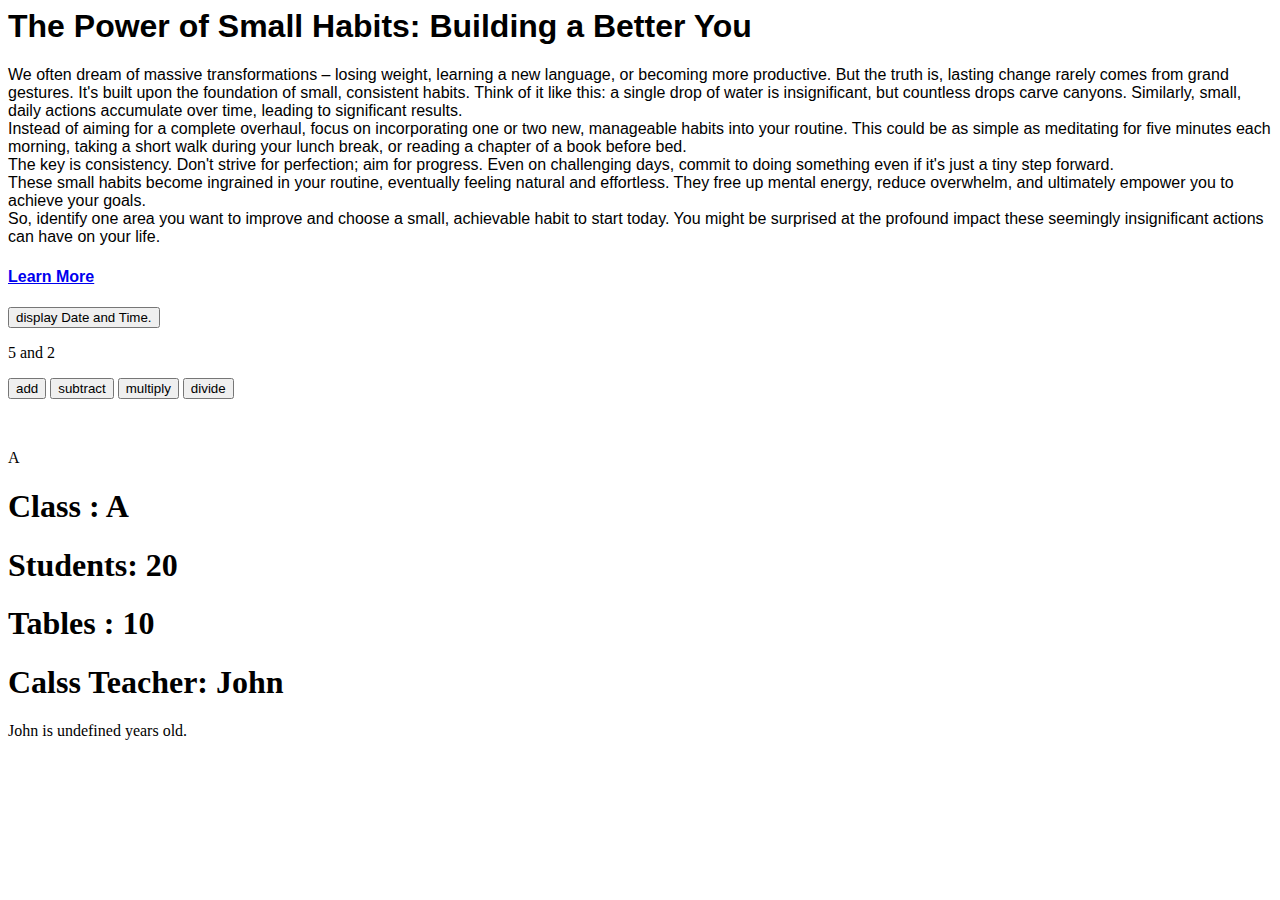
<file: a.html>
<html lang="en">
<head>
    <meta charset="UTF-8">
    <meta name="viewport" content="width=device-width, initial-scale=1.0">
    <title>The Power of Small Habits</title>
</head>
<body>
    <div><h1 title="The Title" style="font-family: sans-serif;"> The Power of Small Habits: Building a Better You</h1></div>
    <div><p title="The paragraph" style="font-family: sans-serif;">We often dream of massive transformations – losing weight, learning a new language, or becoming more productive. But the truth is, lasting
change rarely comes from grand gestures. It's built upon the foundation of small, consistent habits.

Think of it like this: a single drop of water is insignificant, but countless drops carve canyons. Similarly, small, daily actions accumulate
over time, leading to significant results. <br>

Instead of aiming for a complete overhaul, focus on incorporating one or two new, manageable habits into your routine. This could be as simple
as meditating for five minutes each morning, taking a short walk during your lunch break, or reading a chapter of a book before bed.<br>

The key is consistency. Don't strive for perfection; aim for progress.  Even on challenging days, commit to doing  something   even if it's
just a tiny step forward.<br>

These small habits become ingrained in your routine, eventually feeling natural and effortless.  They free up mental energy, reduce overwhelm,
and ultimately empower you to achieve your goals.<br>

So, identify one area you want to improve and choose a small, achievable habit to start today. You might be surprised at the profound impact
these seemingly insignificant actions can have on your life.</p>
    </div>
    <div><a href="LearnMore.html"><h4 title="link" style="font-family: sans-serif;">Learn More</h4></a></div>

    <button type="button"
    onclick="document.getElementById('demo').innerHTML = Date()">display Date and Time.</button>

    <p id="demo"></p>

    <p>5 and 2</p>
    <button type="button" onclick="add()">add </button>
    <button type="button" onclick="subtract()">subtract </button>
    <button type="button" onclick="multiply()">multiply</button>
    <button type="button" onclick="divide()">divide </button>
    <p id="result"></p>
    <br>
    <p id="C0">H</p>

    <h1 id="ClassName"></h1>
    <h1 id="ClassStudent"></h1>
    <h1 id="ClassTables"></h1>
    <h1 id="ClassTeacher"></h1>

    <p id="person"></p>
</body>
<script src="script.js"></script>
</html>
</file>
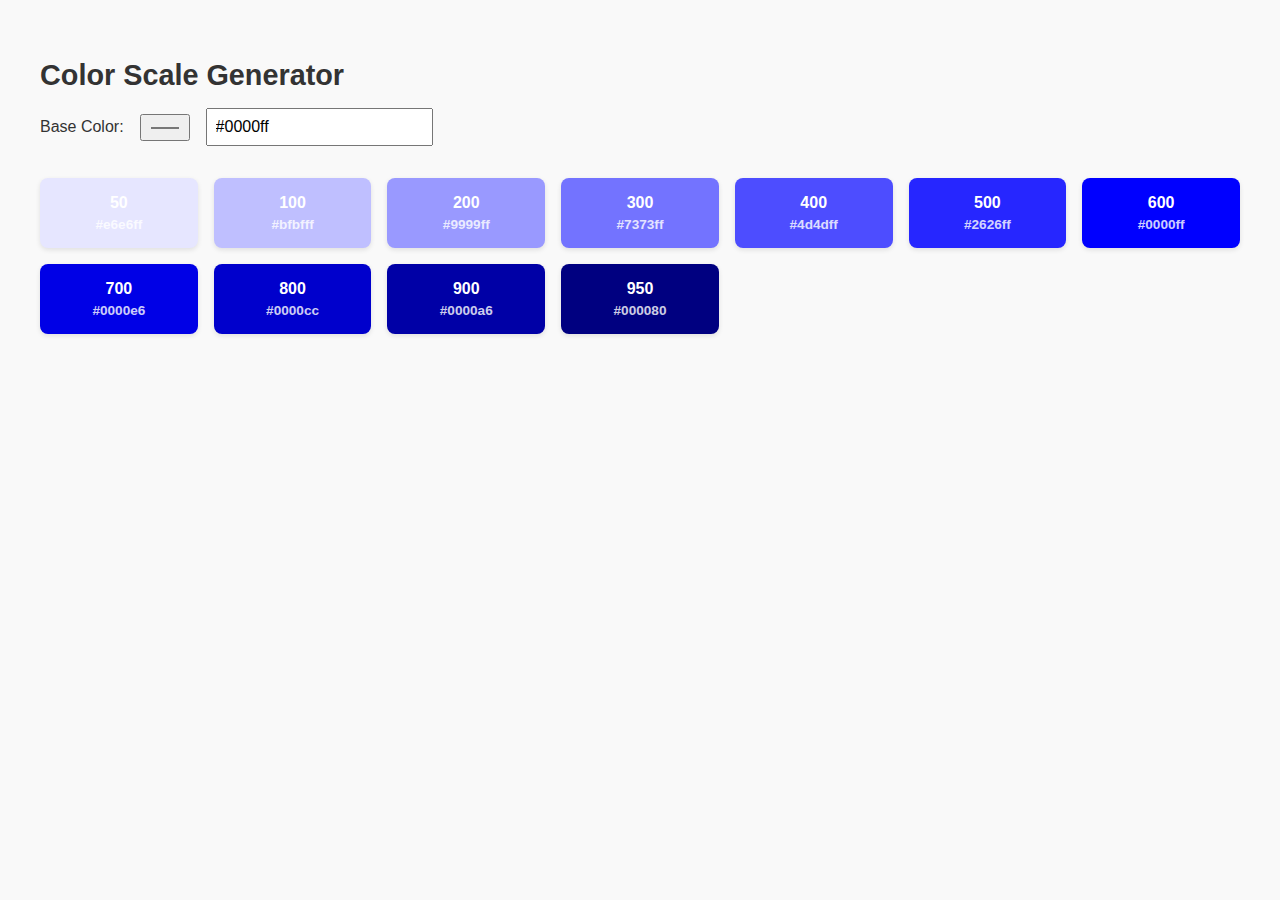
<file: b.html>
<!DOCTYPE html>
<html lang="en">
<head>
  <meta charset="UTF-8" />
  <meta name="viewport" content="width=device-width, initial-scale=1.0"/>
  <title>Color Scale Generator</title>
  <style>
    body {
      font-family: Arial, sans-serif;
      padding: 2rem;
      background: #f9f9f9;
      color: #333;
    }

    h1 {
      font-size: 1.8rem;
      margin-bottom: 1rem;
    }

    .input-group {
      display: flex;
      align-items: center;
      gap: 1rem;
      margin-bottom: 2rem;
    }

    input[type="color"], input[type="text"] {
      padding: 0.5rem;
      font-size: 1rem;
    }

    .colors {
      display: grid;
      grid-template-columns: repeat(auto-fill, minmax(140px, 1fr));
      gap: 1rem;
    }

    .color-box {
      padding: 1rem;
      border-radius: 8px;
      color: #fff;
      text-align: center;
      font-weight: bold;
      box-shadow: 0 2px 5px rgba(0, 0, 0, 0.1);
    }

    .color-box span {
      display: block;
      font-size: 0.85rem;
      margin-top: 0.3rem;
      opacity: 0.8;
    }
  </style>
</head>
<body>
  <h1>Color Scale Generator</h1>

  <div class="input-group">
    <label for="baseColor">Base Color:</label>
    <input type="color" id="baseColor" value="#0000ff" />
    <input type="text" id="hexInput" value="#0000ff" />
  </div>

  <div class="colors" id="colorGrid"></div>

  <script>
    function hexToRgb(hex) {
      hex = hex.replace("#", "");
      const bigint = parseInt(hex, 16);
      return {
        r: (bigint >> 16) & 255,
        g: (bigint >> 8) & 255,
        b: bigint & 255,
      };
    }

    function rgbToHex(r, g, b) {
      return (
        "#" +
        [r, g, b]
          .map((x) => {
            const hex = x.toString(16);
            return hex.length === 1 ? "0" + hex : hex;
          })
          .join("")
      );
    }

    function mixColors(c1, c2, weight) {
      const r = Math.round(c1.r * (1 - weight) + c2.r * weight);
      const g = Math.round(c1.g * (1 - weight) + c2.g * weight);
      const b = Math.round(c1.b * (1 - weight) + c2.b * weight);
      return { r, g, b };
    }

    function generateColorScale(baseHex) {
      const base = hexToRgb(baseHex);
      const white = { r: 255, g: 255, b: 255 };
      const black = { r: 0, g: 0, b: 0 };

      return {
        50: rgbToHex(...Object.values(mixColors(base, white, 0.9))),
        100: rgbToHex(...Object.values(mixColors(base, white, 0.75))),
        200: rgbToHex(...Object.values(mixColors(base, white, 0.6))),
        300: rgbToHex(...Object.values(mixColors(base, white, 0.45))),
        400: rgbToHex(...Object.values(mixColors(base, white, 0.3))),
        500: rgbToHex(...Object.values(mixColors(base, white, 0.15))),
        600: baseHex,
        700: rgbToHex(...Object.values(mixColors(base, black, 0.1))),
        800: rgbToHex(...Object.values(mixColors(base, black, 0.2))),
        900: rgbToHex(...Object.values(mixColors(base, black, 0.35))),
        950: rgbToHex(...Object.values(mixColors(base, black, 0.5))),
      };
    }

    function updateColors(hex) {
      const colorGrid = document.getElementById("colorGrid");
      colorGrid.innerHTML = "";

      const scale = generateColorScale(hex);
      for (const key in scale) {
        const color = scale[key];
        const div = document.createElement("div");
        div.className = "color-box";
        div.style.backgroundColor = color;
        div.innerHTML = ` ${key} <span>${color}</span>`;
        colorGrid.appendChild(div);
      }
    }

    const colorPicker = document.getElementById("baseColor");
    const hexInput = document.getElementById("hexInput");

    function syncInput(value) {
      hexInput.value = value;
      colorPicker.value = value;
      updateColors(value);
    }

    colorPicker.addEventListener("input", (e) => syncInput(e.target.value));
    hexInput.addEventListener("input", (e) => {
      let val = e.target.value;
      if (!val.startsWith("#")) val = "#" + val;
      syncInput(val);
    });

    // Initial load
    updateColors("#0000ff");
  </script>
</body>
</html>
</file>
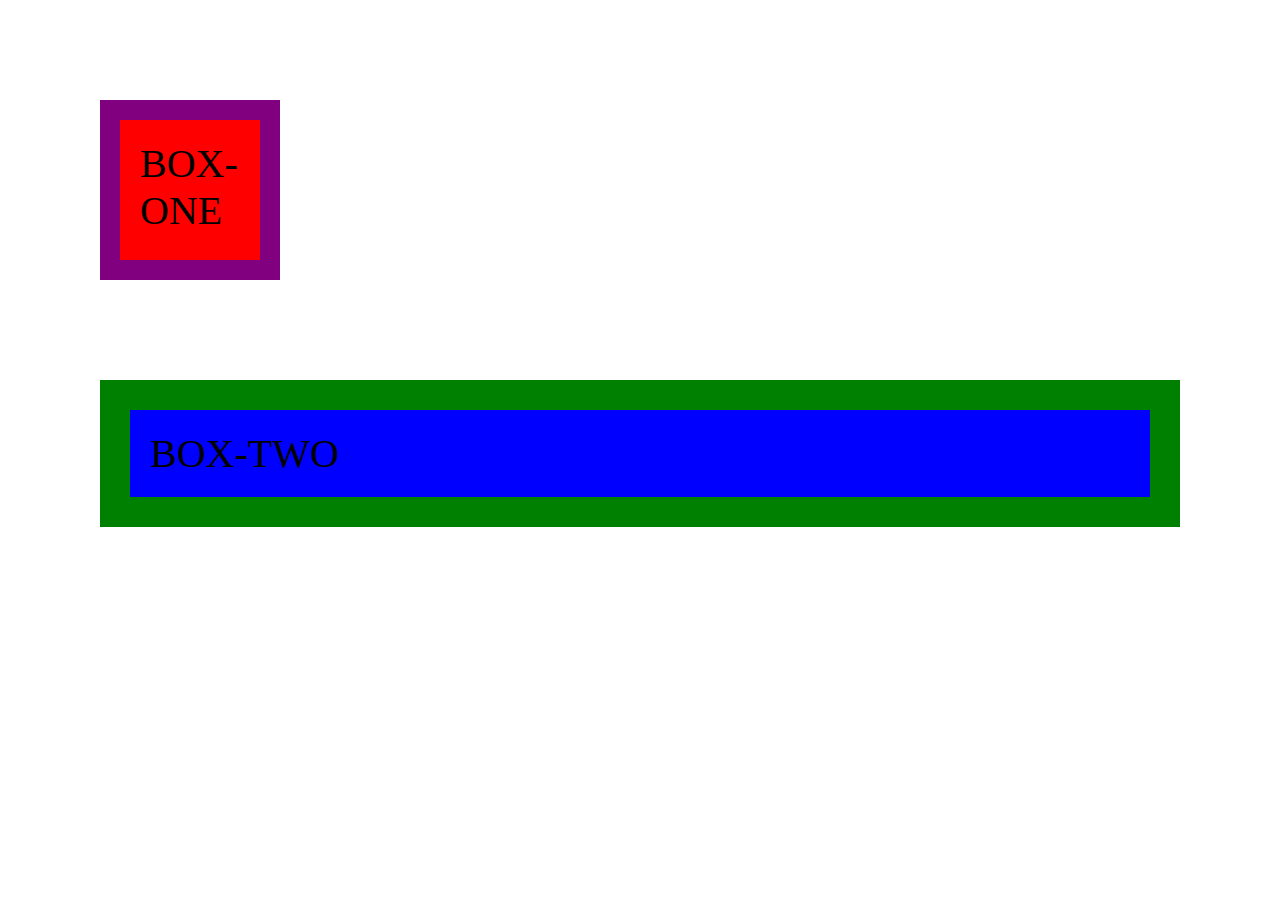
<file: box.html>
<html lang="en">
<head>
    <meta charset="UTF-8">
    <meta name="viewport" content="width=device-width, initial-scale=1.0">
    <link rel="stylesheet" href="box.css">
    <title>BOX</title>
</head>
<body>
    <div class="box-one">BOX-ONE</div>
    <div class="box-two">BOX-TWO</div>
</body>
</html>
</file>
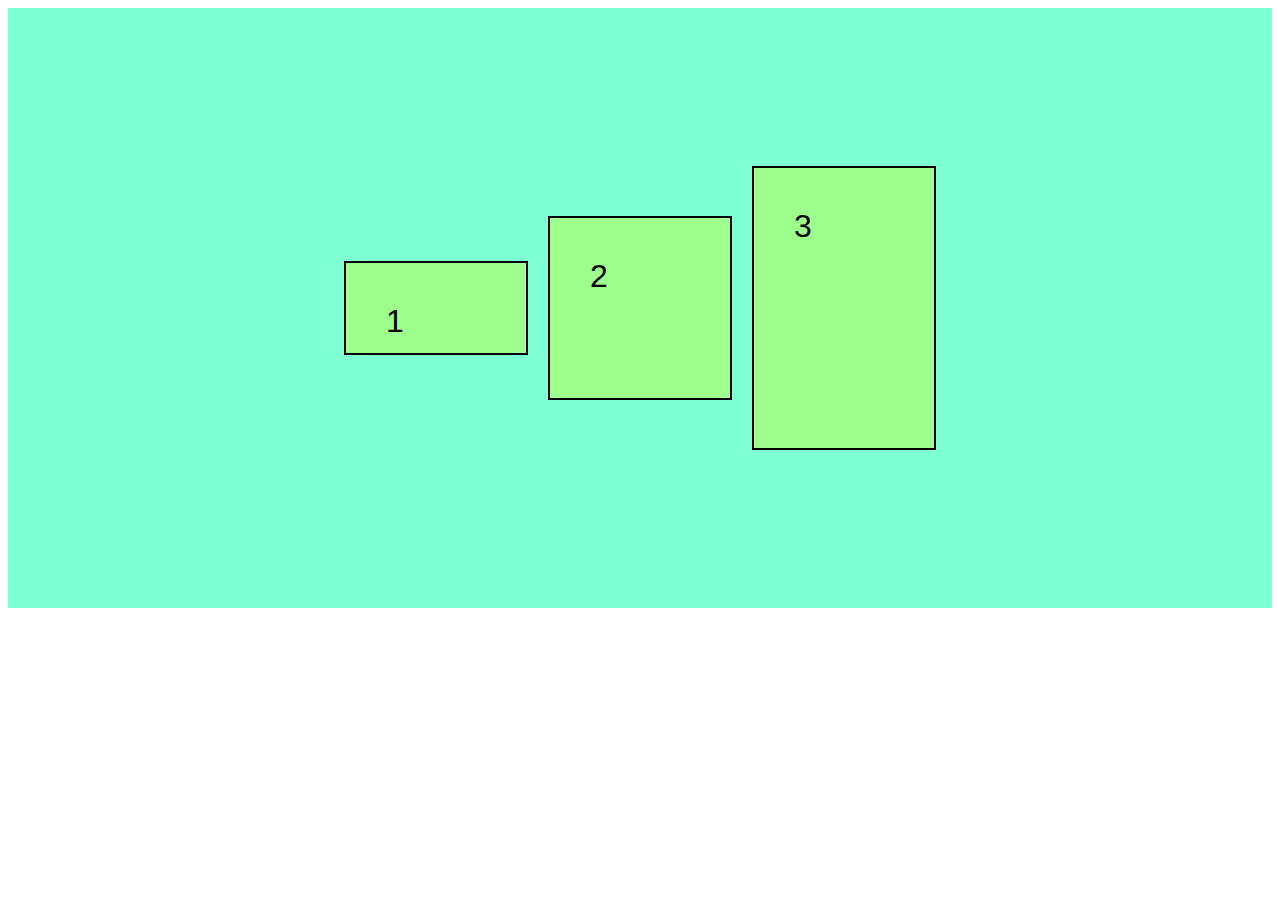
<file: flexbox.html>
<html lang="en">
<head>
    <meta charset="UTF-8">
    <meta name="viewport" content="width=device-width, initial-scale=1.0">
    <title>flexbox</title>
    <link rel="stylesheet" href="fxb.css">
</head>
<body>
    <div class="flexbox-container">
        <div class="fxb-item fxb1">1</div>
        <div class="fxb-item fxb2">2</div>
        <div class="fxb-item fxb3">3</div>
    </div>
</body>
</html>
</file>
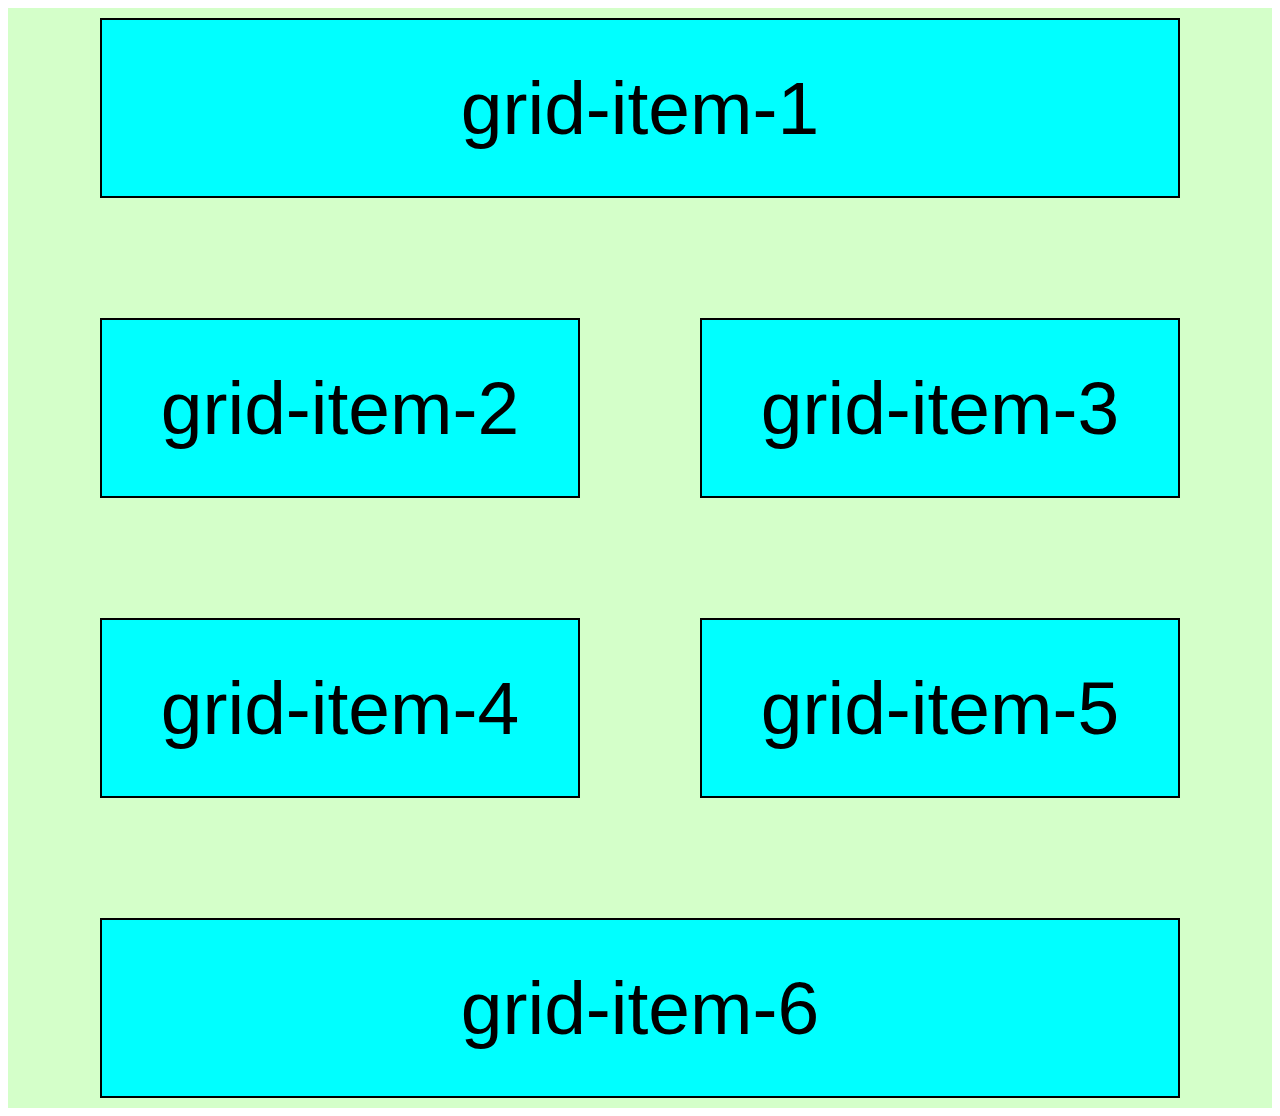
<file: grid.html>
<html lang="en">
<head>
    <meta charset="UTF-8">
    <meta name="viewport" content="width=device-width, initial-scale=1.0">
    <title>GRID</title>
    <link rel="stylesheet" href="grid.css">
</head>
<body>
    <div class="grid-container">
        <div class="grid-item grid-item-1">grid-item-1</div>
        <div class="grid-item grid-item-2">grid-item-2</div>
        <div class="grid-item grid-item-3">grid-item-3</div>
        <div class="grid-item grid-item-4">grid-item-4</div>
        <div class="grid-item grid-item-5">grid-item-5</div>
        <div class="grid-item grid-item-6">grid-item-6</div>
    </div>
</body>
</html>
</file>
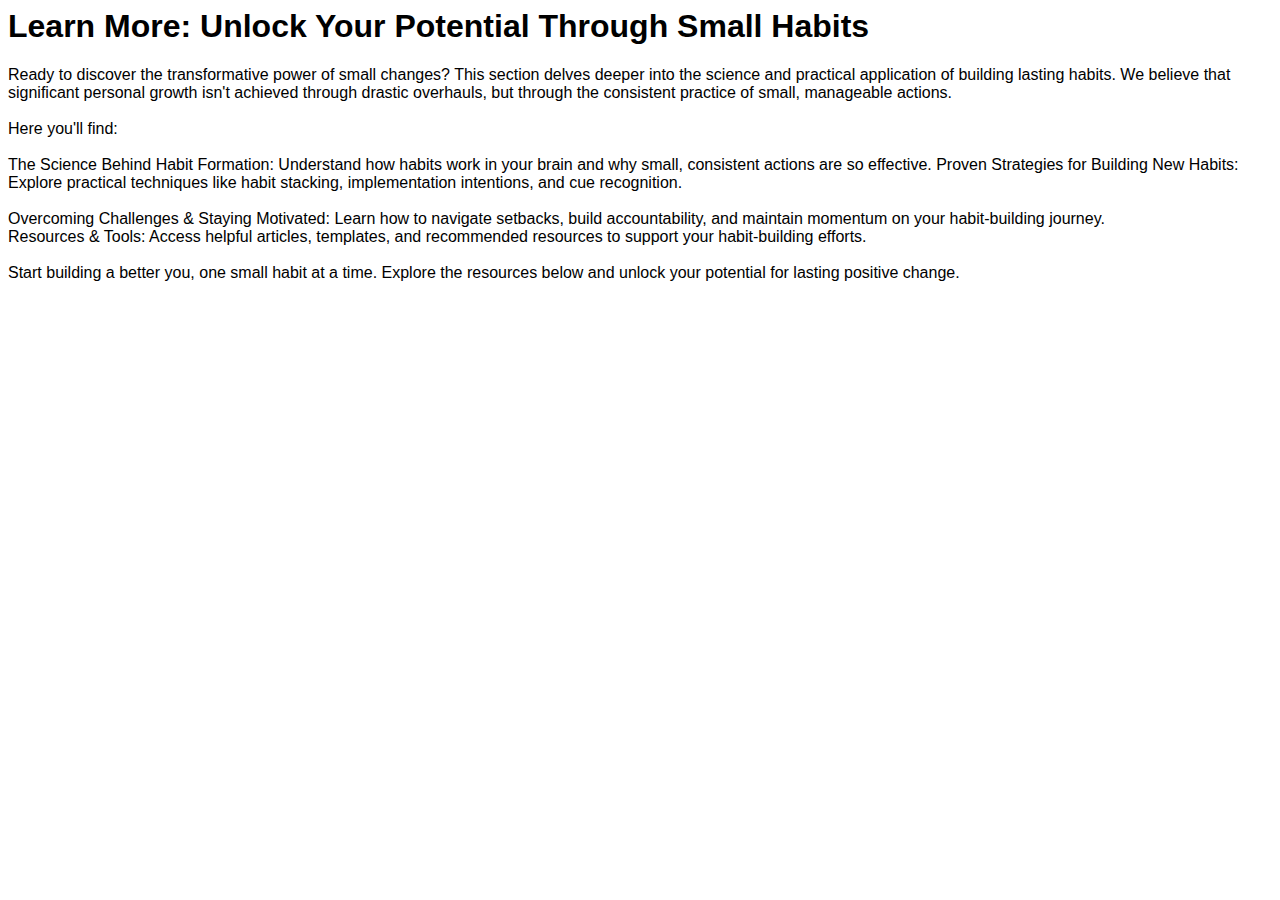
<file: LearnMore.html>
<html lang="en">
<head>
    <meta charset="UTF-8">
    <meta name="viewport" content="width=device-width, initial-scale=1.0">
    <title>Learn More</title>
</head>
<body>
    <h1 title="The Title" style="font-family: sans-serif;">Learn More: Unlock Your Potential Through Small Habits</h1>
    <p title="The paragraph" style="font-family: sans-serif;">  Ready to discover the transformative power of small changes?  

This section delves deeper into the science and practical application of building lasting habits. We believe that significant personal growth
isn't achieved through drastic overhauls, but through the consistent practice of small, manageable actions.<br>
<br>
  Here you'll find:  <br>
<br>
    The Science Behind Habit Formation:   Understand how habits work in your brain and why small, consistent actions are so effective.
    Proven Strategies for Building New Habits:   Explore practical techniques like habit stacking, implementation intentions, and cue
recognition.<br>
<br>
    Overcoming Challenges & Staying Motivated:   Learn how to navigate setbacks, build accountability, and maintain momentum on your
habit-building journey.
<br>
    Resources & Tools:   Access helpful articles, templates, and recommended resources to support your habit-building efforts.<br>
<br>
  Start building a better you, one small habit at a time. Explore the resources below and unlock your potential for lasting positive change.  </p>
</body>
</html>
</file>
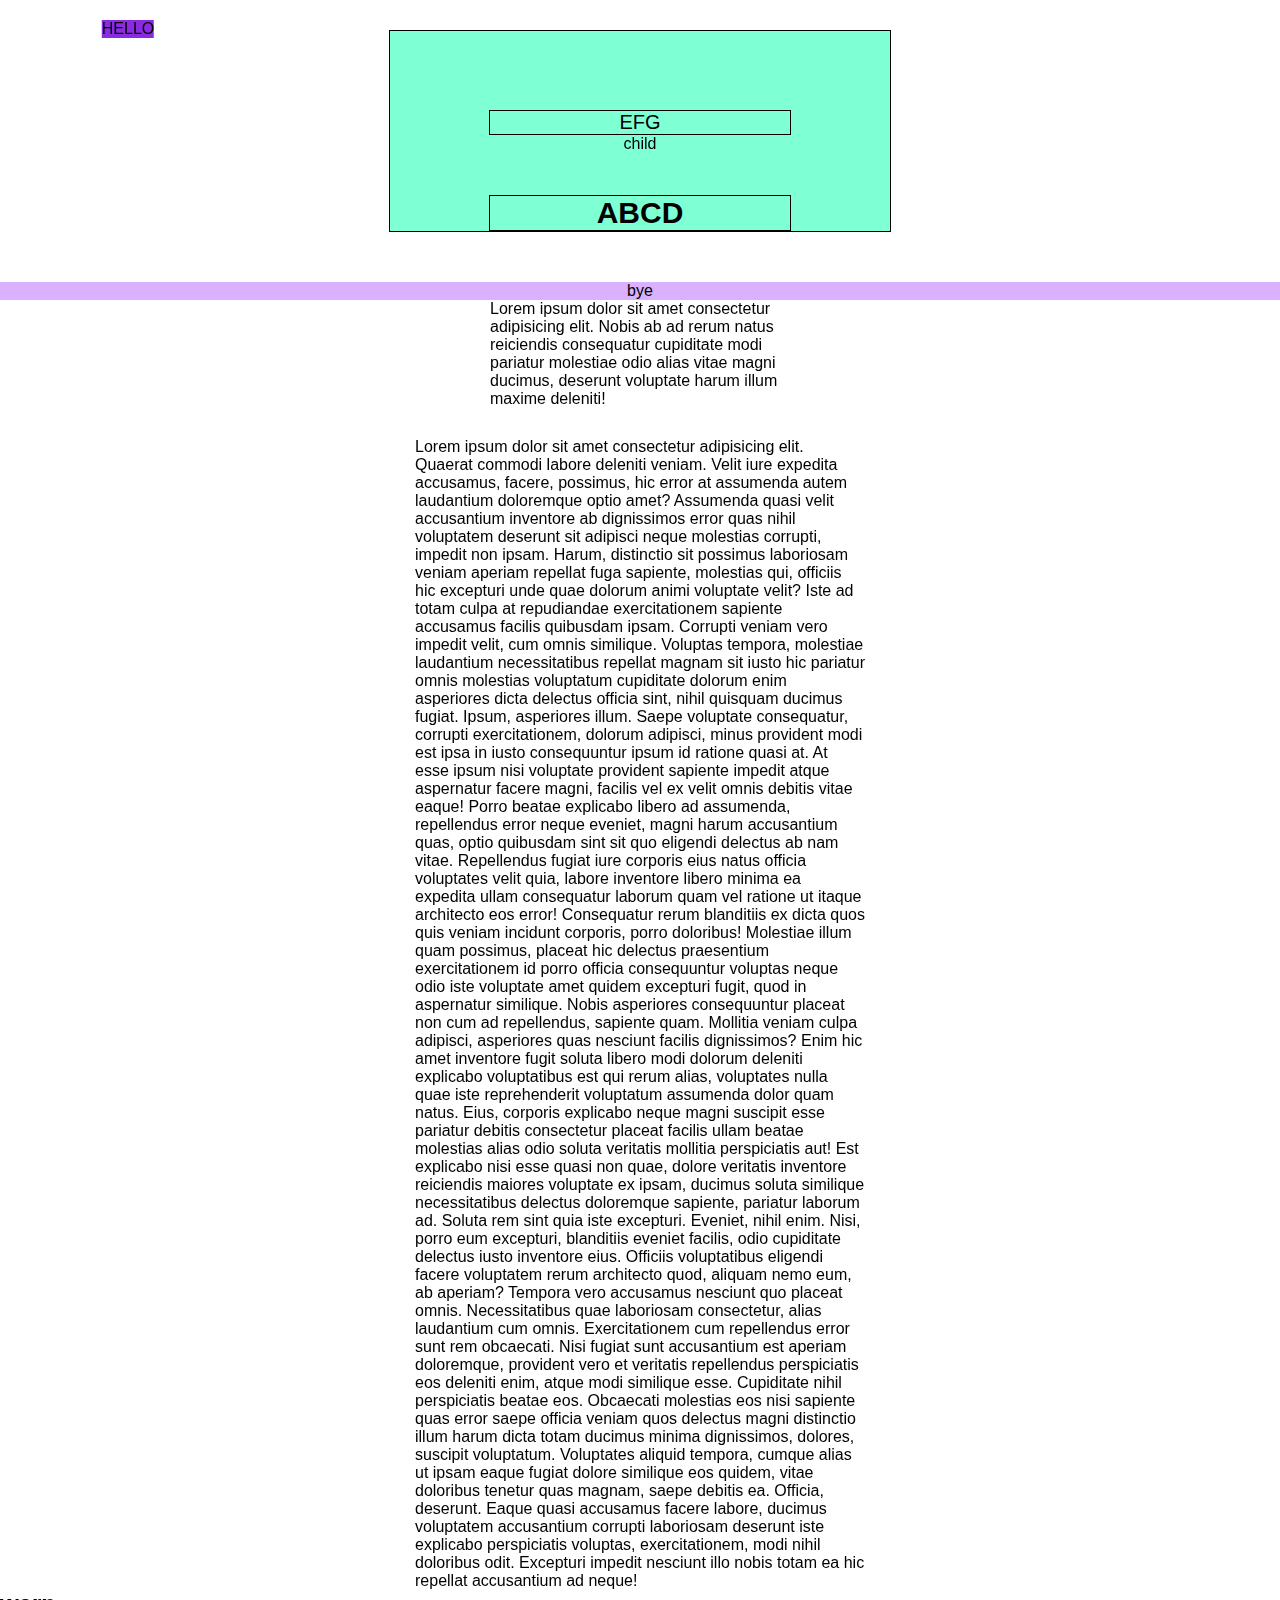
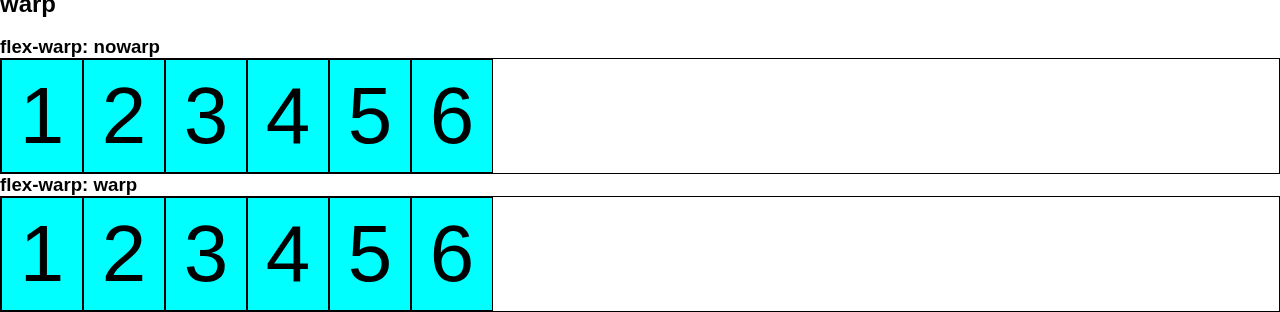
<file: position.html>
<html lang="en">
<head>
    <meta charset="UTF-8">
    <meta name="viewport" content="width=device-width, initial-scale=1.0">
    <title>position</title>
    <link rel="stylesheet" href="position.css">
</head>
<body>  
    <div class="parent">
        <h1>ABCD</h1>
        <p>EFG</p>
        <div class="child">child</div>
    </div>
    <div class="tt">HELLO</div>
    <div class="bye">bye</div>
    <div class="txt-1">
        Lorem ipsum dolor sit amet consectetur adipisicing elit. Nobis ab ad rerum natus reiciendis consequatur cupiditate modi pariatur molestiae odio alias vitae magni ducimus, deserunt voluptate harum illum maxime deleniti!
    </div>
        <div class="txt-2">
        Lorem ipsum dolor sit amet consectetur adipisicing elit. Quaerat commodi labore deleniti veniam. Velit iure expedita accusamus, facere, possimus, hic error at assumenda autem laudantium doloremque optio amet? Assumenda quasi velit accusantium inventore ab dignissimos error quas nihil voluptatem deserunt sit adipisci neque molestias corrupti, impedit non ipsam. Harum, distinctio sit possimus laboriosam veniam aperiam repellat fuga sapiente, molestias qui, officiis hic excepturi unde quae dolorum animi voluptate velit? Iste ad totam culpa at repudiandae exercitationem sapiente accusamus facilis quibusdam ipsam. Corrupti veniam vero impedit velit, cum omnis similique. Voluptas tempora, molestiae laudantium necessitatibus repellat magnam sit iusto hic pariatur omnis molestias voluptatum cupiditate dolorum enim asperiores dicta delectus officia sint, nihil quisquam ducimus fugiat. Ipsum, asperiores illum. Saepe voluptate consequatur, corrupti exercitationem, dolorum adipisci, minus provident modi est ipsa in iusto consequuntur ipsum id ratione quasi at. At esse ipsum nisi voluptate provident sapiente impedit atque aspernatur facere magni, facilis vel ex velit omnis debitis vitae eaque! Porro beatae explicabo libero ad assumenda, repellendus error neque eveniet, magni harum accusantium quas, optio quibusdam sint sit quo eligendi delectus ab nam vitae. Repellendus fugiat iure corporis eius natus officia voluptates velit quia, labore inventore libero minima ea expedita ullam consequatur laborum quam vel ratione ut itaque architecto eos error! Consequatur rerum blanditiis ex dicta quos quis veniam incidunt corporis, porro doloribus! Molestiae illum quam possimus, placeat hic delectus praesentium exercitationem id porro officia consequuntur voluptas neque odio iste voluptate amet quidem excepturi fugit, quod in aspernatur similique. Nobis asperiores consequuntur placeat non cum ad repellendus, sapiente quam. Mollitia veniam culpa adipisci, asperiores quas nesciunt facilis dignissimos? Enim hic amet inventore fugit soluta libero modi dolorum deleniti explicabo voluptatibus est qui rerum alias, voluptates nulla quae iste reprehenderit voluptatum assumenda dolor quam natus. Eius, corporis explicabo neque magni suscipit esse pariatur debitis consectetur placeat facilis ullam beatae molestias alias odio soluta veritatis mollitia perspiciatis aut! Est explicabo nisi esse quasi non quae, dolore veritatis inventore reiciendis maiores voluptate ex ipsam, ducimus soluta similique necessitatibus delectus doloremque sapiente, pariatur laborum ad. Soluta rem sint quia iste excepturi. Eveniet, nihil enim. Nisi, porro eum excepturi, blanditiis eveniet facilis, odio cupiditate delectus iusto inventore eius. Officiis voluptatibus eligendi facere voluptatem rerum architecto quod, aliquam nemo eum, ab aperiam? Tempora vero accusamus nesciunt quo placeat omnis. Necessitatibus quae laboriosam consectetur, alias laudantium cum omnis. Exercitationem cum repellendus error sunt rem obcaecati. Nisi fugiat sunt accusantium est aperiam doloremque, provident vero et veritatis repellendus perspiciatis eos deleniti enim, atque modi similique esse. Cupiditate nihil perspiciatis beatae eos. Obcaecati molestias eos nisi sapiente quas error saepe officia veniam quos delectus magni distinctio illum harum dicta totam ducimus minima dignissimos, dolores, suscipit voluptatum. Voluptates aliquid tempora, cumque alias ut ipsam eaque fugiat dolore similique eos quidem, vitae doloribus tenetur quas magnam, saepe debitis ea. Officia, deserunt. Eaque quasi accusamus facere labore, ducimus voluptatem accusantium corrupti laboriosam deserunt iste explicabo perspiciatis voluptas, exercitationem, modi nihil doloribus odit. Excepturi impedit nesciunt illo nobis totam ea hic repellat accusantium ad neque!
        </div>
        <h2>warp</h2><br>
        <h3>flex-warp: nowarp</h3>
        <div class="nowarp">
            <div class="nowarp-item">1</div>
            <div class="nowarp-item">2</div>
            <div class="nowarp-item">3</div>
            <div class="nowarp-item">4</div>
            <div class="nowarp-item">5</div>
            <div class="nowarp-item">6</div>
        </div>
        <h3>flex-warp: warp</h3>
        <div class="warp">
            <div class="nowarp-item">1</div>
            <div class="nowarp-item">2</div>
            <div class="nowarp-item">3</div>
            <div class="nowarp-item">4</div>
            <div class="nowarp-item">5</div>
            <div class="nowarp-item">6</div>
        </div>
</body>
</html>
</file>
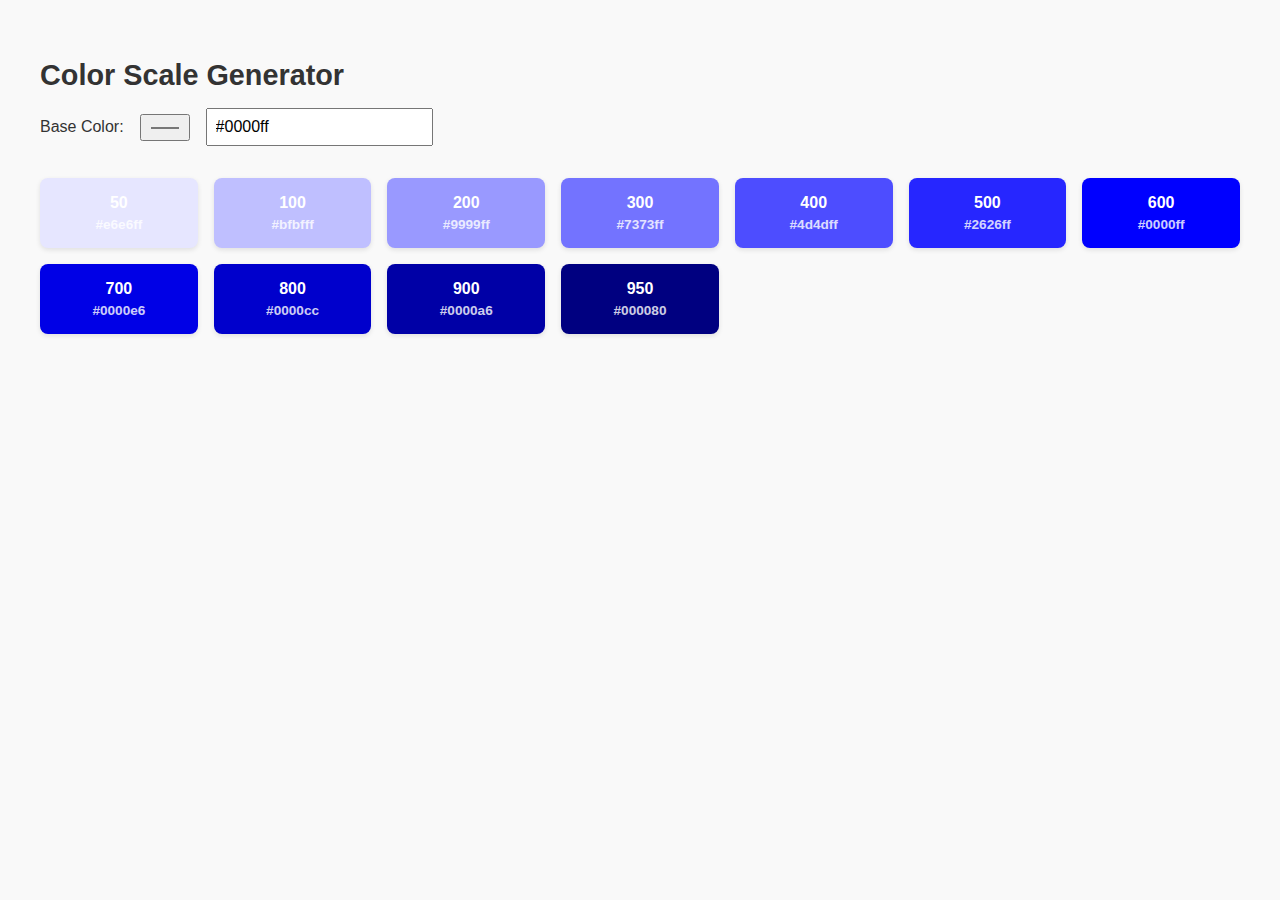
<file: b/b.html>
<!DOCTYPE html>
<html lang="en">
<head>
  <meta charset="UTF-8" />
  <meta name="viewport" content="width=device-width, initial-scale=1.0"/>
  <link rel="stylesheet" href="b.css">
  <title>Color Scale Generator</title>
</head>
<body>
  <h1>Color Scale Generator</h1>

  <div class="input-group">
    <label for="baseColor">Base Color:</label>
    <input type="color" id="baseColor" value="#0000ff" />
    <input type="text" id="hexInput" value="#0000ff" />
  </div>

  <div class="colors" id="colorGrid"></div>
</body>
<script src="b.js"></script>
</html>
</file>
<file: box.css>
*{
    padding: 0;
    margin: 0;
    font-size: 40px;
}
.box-one{
    background-color: red;
    border: 20px solid purple;
    padding: 20px;
    height: 100px;
    width: 100px;
    margin: 100px;
}
.box-two{
    background-color:blue;    
    border: 30px solid green;
    padding: 20px;
    box-sizing: 100px;
    margin: 100px;
}
</file>
<file: fxb.css>
.flexbox-container{
    margin: 0px;
    padding: 0px;
    border: 0px;
    height: 600px;
    display: flex;
    flex-wrap:wrap;
    background-color: aquamarine;
    justify-content:center;
    align-items:center;
}
.fxb-item{
    background-color: rgb(157, 255, 140);
    width: 100px;
    height: 200px;
    border: 2px solid;
    padding: 40px;
    margin: 10px;
    font-size: 2rem;
    font-family: Arial, Helvetica, sans-serif;
}
.fxb1{
    height: 10px;
}
.fxb2{
    height: 100px;
}
</file>
<file: grid.css>
*{
    font-size: 75px;
    font-family: Arial, Helvetica, sans-serif;
}
.grid-container{
    display: grid;
    grid-template-columns: repeat(2, 500px);
    background-color: rgb(212, 255, 201);
    grid-auto-rows: minmax(200px, auto);
    grid-row-gap: 100px;
    grid-column-gap: 100px;
    justify-content: center;
}
.grid-item{
    display: flex;
    justify-content: center;
    align-items: center;
    border: solid 2px ;
    margin: 10px;
    background-color: aqua;
}

.grid-item-1{
    grid-column-start: 1;
    grid-column-end: 3;
}
.grid-item-6{
    grid-column-start: 1;
    grid-column-end: 3;
}
</file>
<file: position.css>
*{
    font-family: sans-serif;
    padding: 0px;
    margin: 0px;
}
.parent{
    display: flex;
    background-color: aquamarine;
    width :500px;
    height: 200px;
    border: 1px solid;
    text-align: center;
    position: relative;
    align-items: center;
    justify-content: center;
    flex-direction: column;
    margin-left: 50%;
    margin-top: 30px;
    margin-bottom: 50px;
    translate: -50%;
    position: relative;
}
p{
    border: 1px solid;
    font-size: 20px;
    width: 300px;
}
.child{
    position:sticky;
    top: 0;
}
h1{
    position: fixed;
    bottom: 0;
    border: 1px solid;
    font-size: 30px;
    width: 300px;
}
.txt-1{
    width: 300px;
    margin-left: 50%;
    translate: -50%;
}
.txt-2{
    margin-top: 30px;
    width: 450px;
    margin-left: 50%;
    translate: -50%;
}
.nowarp{
    font-size: 5rem;
    border: solid 1px;
    display: flex;
    flex-wrap: nowrap;
}
.warp{
    font-size: 5rem;
    border: solid 1px;
    display: flex;
    flex-wrap: wrap;
}
.nowarp-item{
    text-align: center;
    width: 60px;
    padding: 10px;
    border: solid 1px;
    background-color: aqua;

}
.tt{
    background-color: blueviolet;
    text-align: center;
    position: fixed;
    left: 10%;
    top: 20px;
    translate: -50%;
}
.bye{
    top: 20px;
    background-color: rgb(217, 177, 255);
    text-align: center;
    position:sticky;
    z-index: -1;
}
</file>
<file: b/b.css>
body {
    font-family: Arial, sans-serif;
    padding: 2rem;
    background: #f9f9f9;
    color: #333;
}

h1 {
    font-size: 1.8rem;
    margin-bottom: 1rem;
}

.input-group {
    display: flex;
    align-items: center;
    gap: 1rem;
    margin-bottom: 2rem;
}

input[type="color"], input[type="text"] {
    padding: 0.5rem;
    font-size: 1rem;
}

.colors {
    display: grid;
    grid-template-columns: repeat(auto-fill, minmax(140px, 1fr));
    gap: 1rem;
}

.color-box {
    padding: 1rem;
    border-radius: 8px;
    color: #fff;
    text-align: center;
    font-weight: bold;
    box-shadow: 0 2px 5px rgba(0, 0, 0, 0.1);
}

.color-box span {
    display: block;
    font-size: 0.85rem;
    margin-top: 0.3rem;
    opacity: 0.8;
}
</file>
